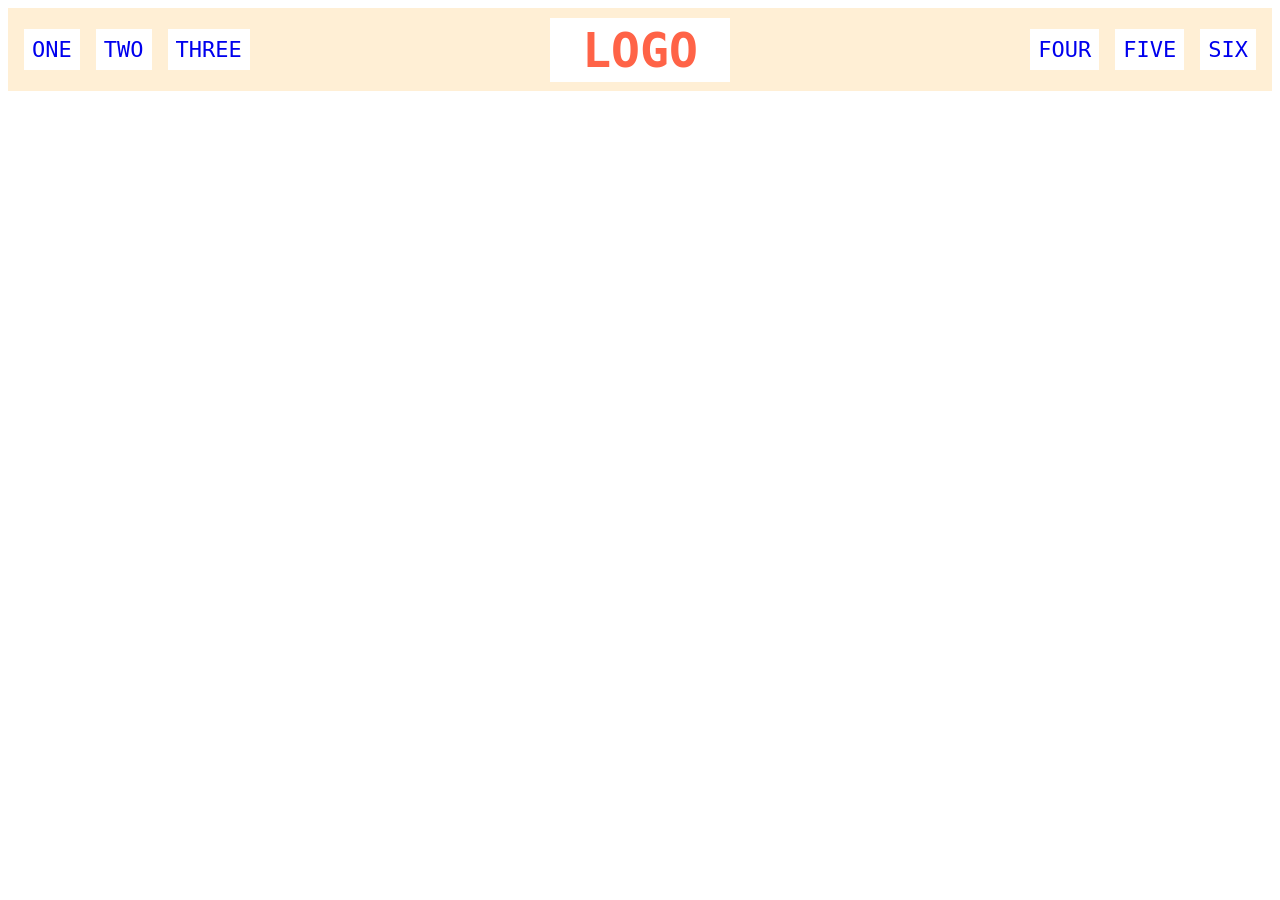
<file: foundations/flex/02-flex-header/index.html>
<!DOCTYPE html>
<html lang="en">
  <head>
    <meta charset="UTF-8">
    <meta http-equiv="X-UA-Compatible" content="IE=edge">
    <meta name="viewport" content="width=device-width, initial-scale=1.0">
    <title>Flex Header</title>
    <link rel="stylesheet" href="style.css">
  </head>
  <body>

    <div class="header">
      <div class="left-links">
        <ul>
          <li><a href="#">ONE</a></li>
          <li><a href="#">TWO</a></li>
          <li><a href="#">THREE</a></li>
        </ul>
      </div>

      <div class="logo">LOGO</div>

      <div class="right-links">
        <ul>
          <li><a href="#">FOUR</a></li>
          <li><a href="#">FIVE</a></li>
          <li><a href="#">SIX</a></li>
        </ul>
      </div>
      
    </div>
  </body>
</html>
</file>
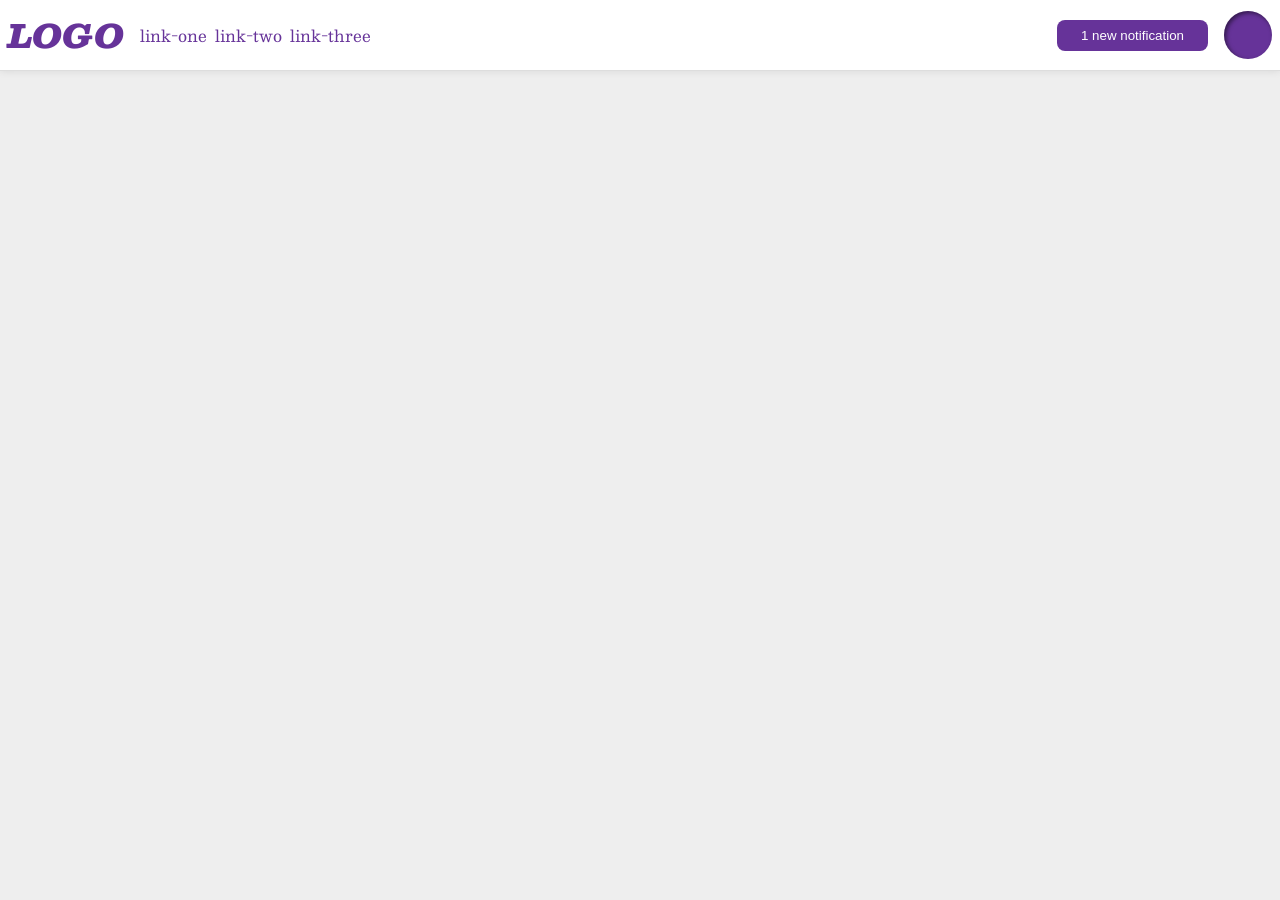
<file: foundations/flex/03-flex-header-2/index.html>
<!DOCTYPE html>
<html lang="en">
  <head>
    <meta charset="UTF-8">
    <meta http-equiv="X-UA-Compatible" content="IE=edge">
    <meta name="viewport" content="width=device-width, initial-scale=1.0">
    <title>Flex Header 2</title>
    <link rel="stylesheet" href="style.css">
  </head>
  <body>

    <div class="header">
      

      <div class="left">
        <!-- 1st child -->
        <div class="logo">
          LOGO
        </div>

        <!-- 2nd child -->
        <ul class="links">
          <li><a href="https://google.com">link-one</a></li>
          <li><a href="https://google.com">link-two</a></li>
          <li><a href="https://google.com">link-three</a></li>
        </ul>
      </div>

      <div class="right">
        <!-- 3rd child -->
        <button class="notifications">
          1 new notification
        </button>

        <!-- 4th child -->
        <div class="profile-image"></div>

        </div>
      </div>


  </body>
</html>
</file>
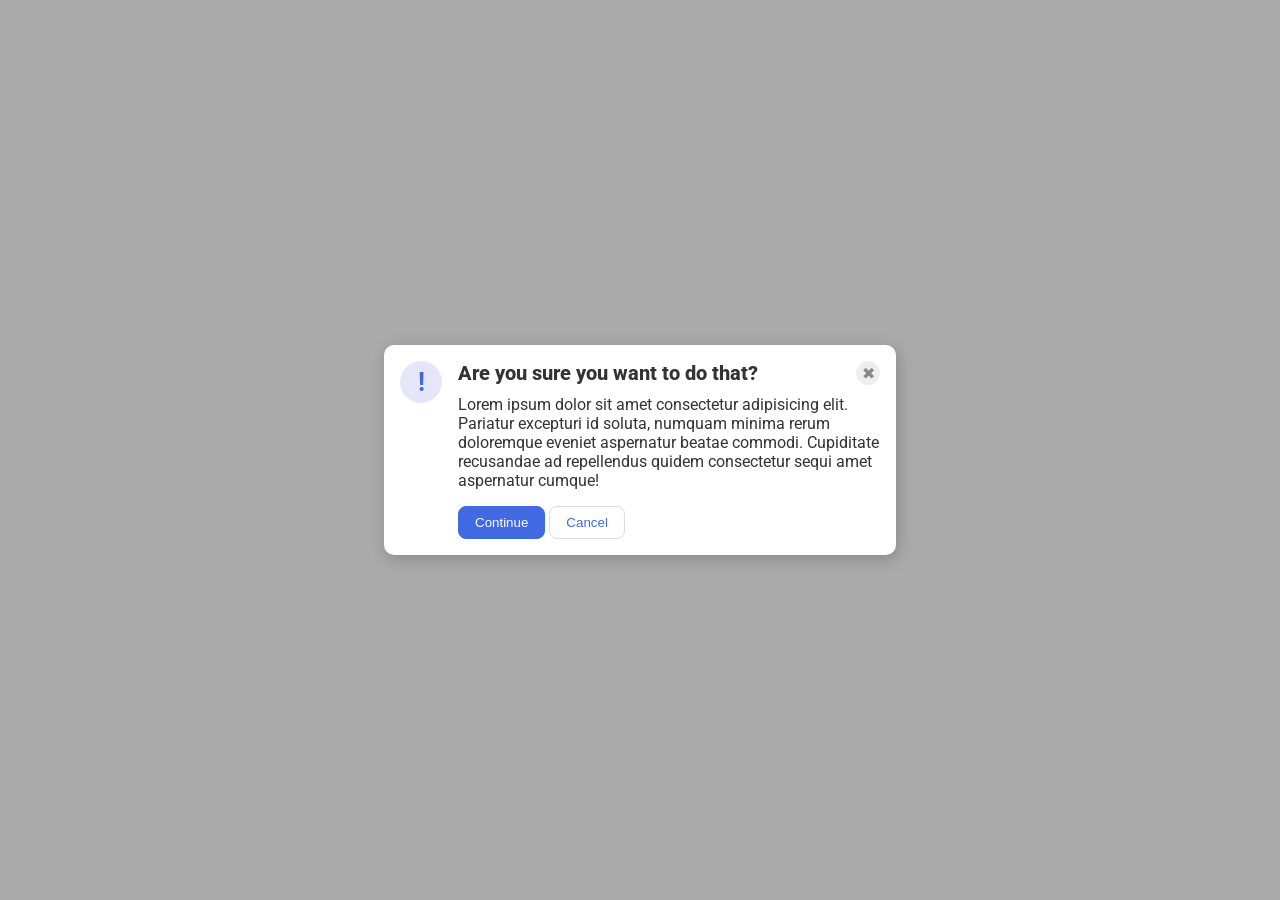
<file: foundations/flex/05-flex-modal/index.html>
<!DOCTYPE html>
<html lang="en">
  <head>
    <meta charset="UTF-8">
    <meta http-equiv="X-UA-Compatible" content="IE=edge">
    <meta name="viewport" content="width=device-width, initial-scale=1.0">
    <link rel="stylesheet" href="style.css">
    <title>Modal</title>
  </head>
  <body>
    <div class="modal">

      <div class="icon">!</div>
      
      <div class="content">

        <div class="header">Are you sure you want to do that?
            <button class="close-button">✖</button>    
        </div>

        <div class="text">Lorem ipsum dolor sit amet consectetur adipisicing elit. Pariatur excepturi id soluta, numquam minima rerum doloremque eveniet aspernatur beatae commodi. Cupiditate recusandae ad repellendus quidem consectetur sequi amet aspernatur cumque!</div>
        <button class="continue">Continue</button>
        <button class="cancel">Cancel</button>

      </div>

    </div>
  </body>
</html>
</file>
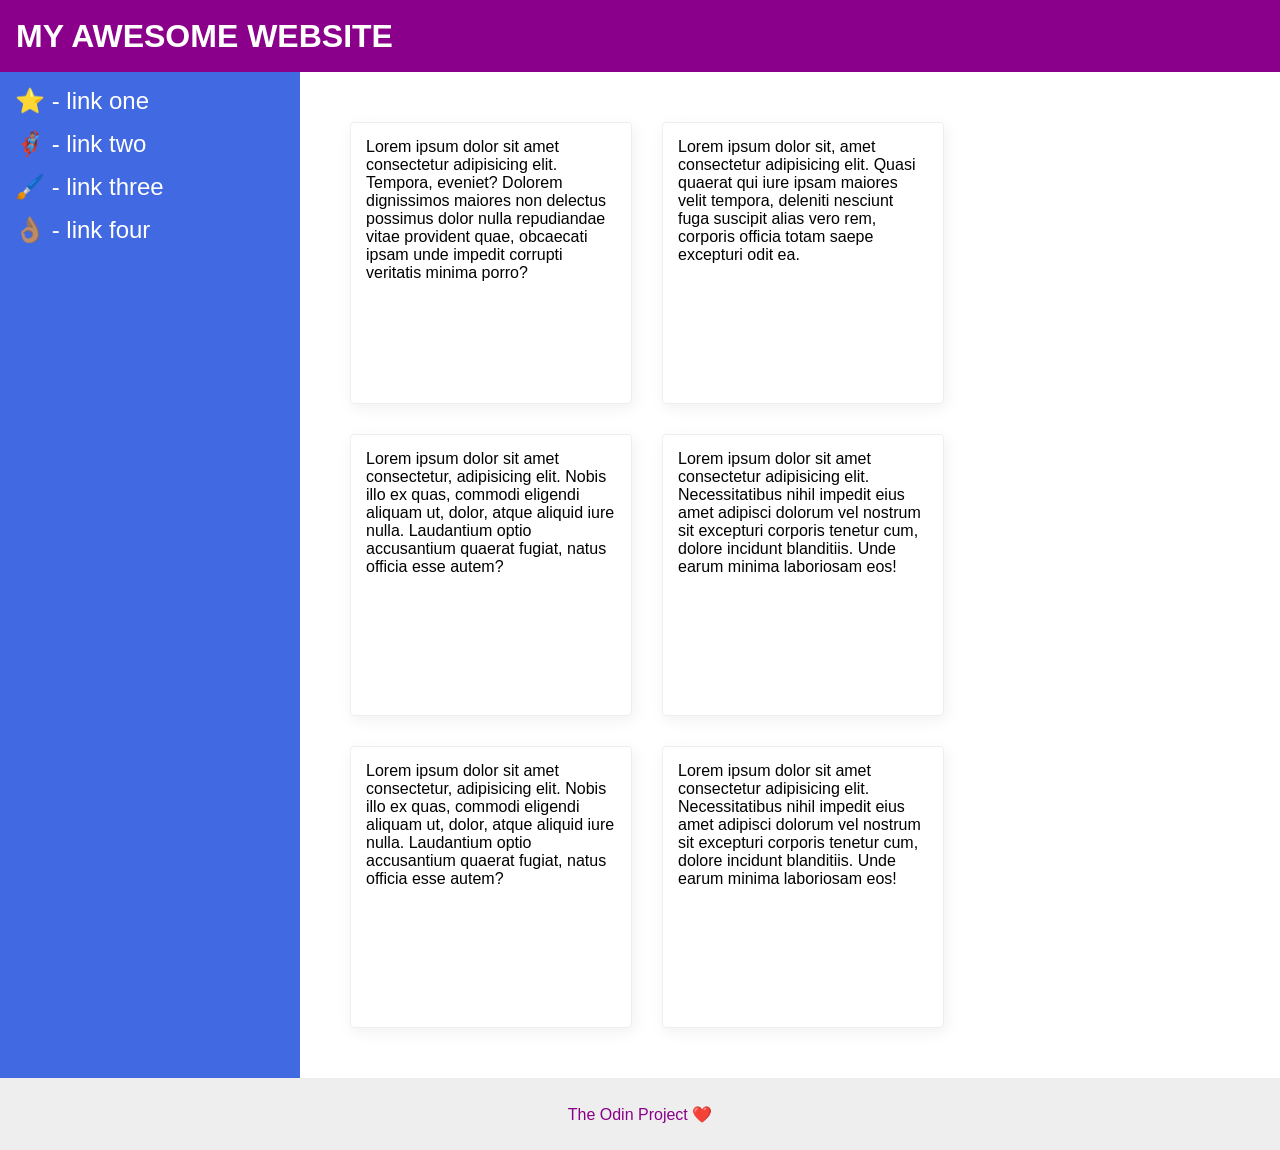
<file: foundations/flex/07-flex-layout-2/index.html>
<!DOCTYPE html>
<html lang="en">
  <head>
    <meta charset="UTF-8">
    <meta http-equiv="X-UA-Compatible" content="IE=edge">
    <meta name="viewport" content="width=device-width, initial-scale=1.0">
    <title>The Holy Grail</title>
    <link rel="stylesheet" href="style.css">
  </head>
  <body>

    <div class="header">
      MY AWESOME WEBSITE
    </div>
    
    <div class="content">
      <div class="sidebar">
        <ul>
          <li><a href="#">⭐ - link one</a></li>
          <li><a href="#">🦸🏽‍♂️ - link two</a></li>
          <li><a href="#">🖌️ - link three</a></li>
          <li><a href="#">👌🏽 - link four</a></li>
        </ul>
      </div>
      <div class="cards">
        <div class="card">Lorem ipsum dolor sit amet consectetur adipisicing elit. Tempora, eveniet? Dolorem dignissimos maiores non delectus possimus dolor nulla repudiandae vitae provident quae, obcaecati ipsam unde impedit corrupti veritatis minima porro?</div>
        <div class="card">Lorem ipsum dolor sit, amet consectetur adipisicing elit. Quasi quaerat qui iure ipsam maiores velit tempora, deleniti nesciunt fuga suscipit alias vero rem, corporis officia totam saepe excepturi odit ea.</div>
        <div class="card">Lorem ipsum dolor sit amet consectetur, adipisicing elit. Nobis illo ex quas, commodi eligendi aliquam ut, dolor, atque aliquid iure nulla. Laudantium optio accusantium quaerat fugiat, natus officia esse autem?</div>
        <div class="card">Lorem ipsum dolor sit amet consectetur adipisicing elit. Necessitatibus nihil impedit eius amet adipisci dolorum vel nostrum sit excepturi corporis tenetur cum, dolore incidunt blanditiis. Unde earum minima laboriosam eos!</div>
        <div class="card">Lorem ipsum dolor sit amet consectetur, adipisicing elit. Nobis illo ex quas, commodi eligendi aliquam ut, dolor, atque aliquid iure nulla. Laudantium optio accusantium quaerat fugiat, natus officia esse autem?</div>
        <div class="card">Lorem ipsum dolor sit amet consectetur adipisicing elit. Necessitatibus nihil impedit eius amet adipisci dolorum vel nostrum sit excepturi corporis tenetur cum, dolore incidunt blanditiis. Unde earum minima laboriosam eos!</div>
      </div>
    </div>
    
    <div class="footer">
      The Odin Project ❤️
    </div>

  </body>
</html>
</file>
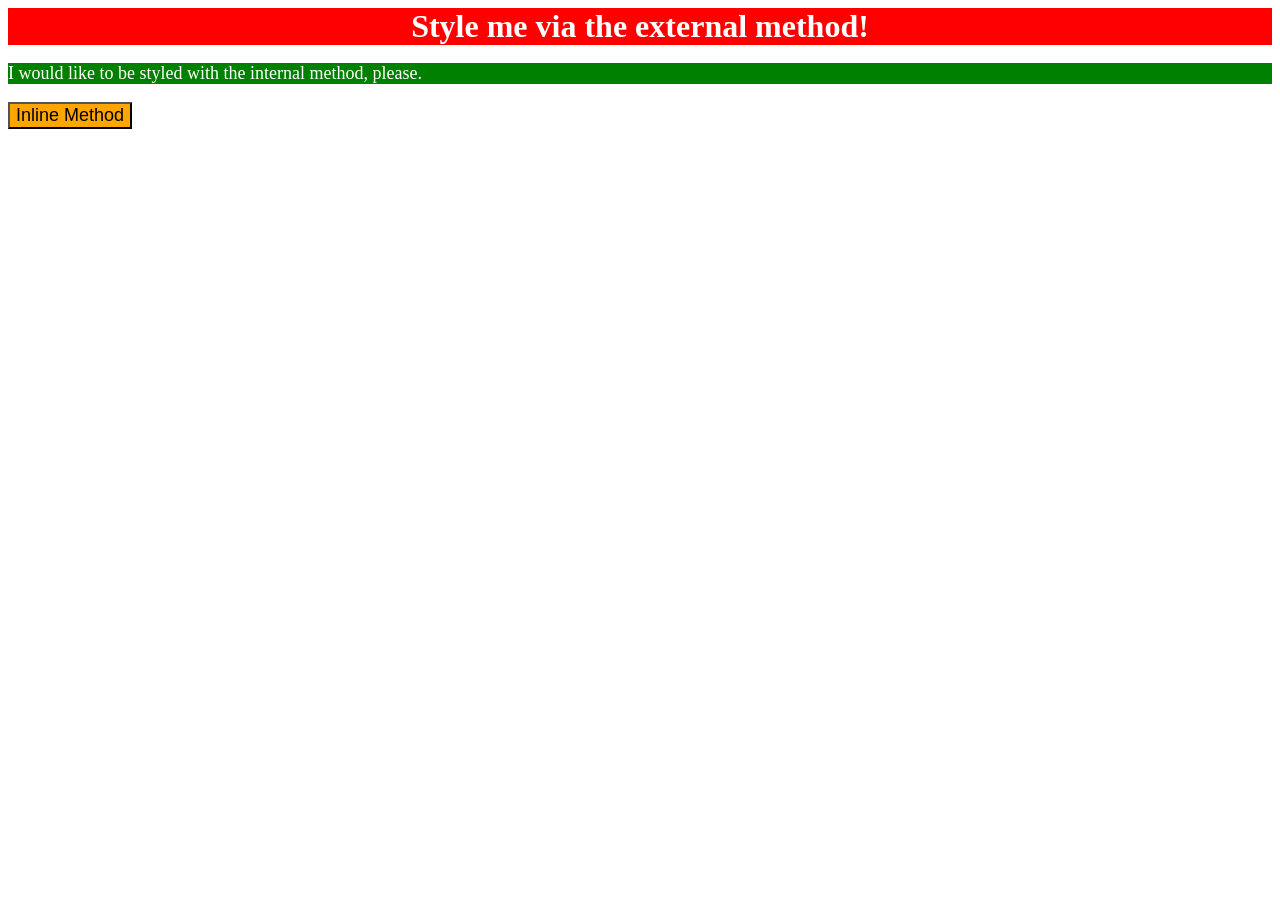
<file: foundations/intro-to-css/01-css-methods/index.html>
<!DOCTYPE html>
<html lang="en">
  <head>
    <meta charset="UTF-8">
    <meta http-equiv="X-UA-Compatible" content="IE=edge">
    <meta name="viewport" content="width=device-width, initial-scale=1.0">

    
    <link rel="stylesheet" href="./style.css">
    <style>
      p{
        background-color: green;
        color: white;
        font-size: 18px;
      }
    </style>

    <title>Methods for Adding CSS</title>
  </head>
  <body>
    <div>Style me via the external method!</div>
    <p>I would like to be styled with the internal method, please.</p>
    <button style="background-color: orange; font-size: 18px;">Inline Method</button>
  </body>
</html>
</file>
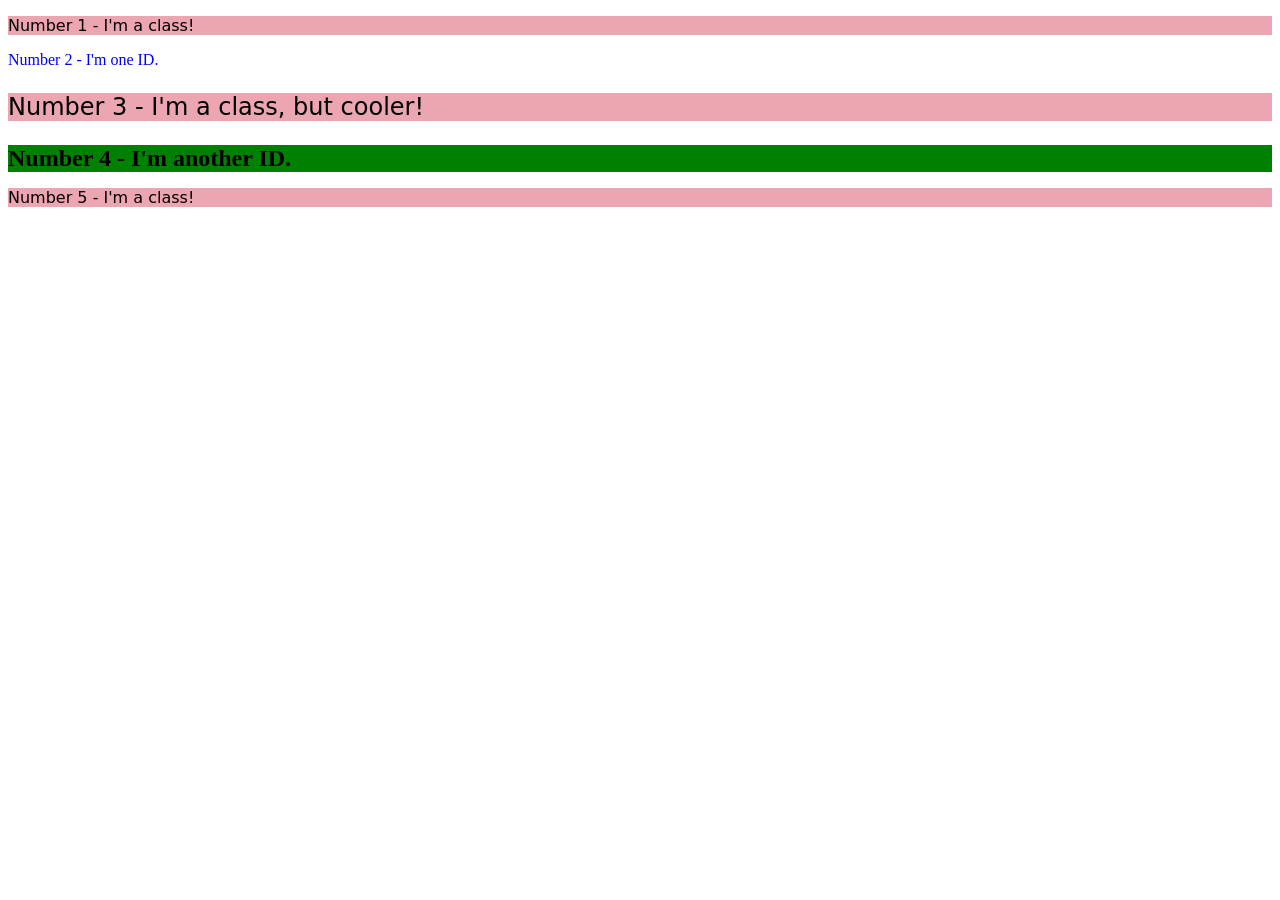
<file: foundations/intro-to-css/02-class-id-selectors/index.html>
<!DOCTYPE html>
<html lang="en">
  <head>
    <meta charset="UTF-8">
    <meta http-equiv="X-UA-Compatible" content="IE=edge">
    <meta name="viewport" content="width=device-width, initial-scale=1.0">
    <title>Class and ID Selectors</title>
    <link rel="stylesheet" href="style.css">
  </head>
  <body>
    <p class="odd">Number 1 - I'm a class!</p>
    <div id="even2">Number 2 - I'm one ID.</div>
    <p class="odd adjust-font-size">Number 3 - I'm a class, but cooler!</p>
    <div id="even4" class="adjust-font-size">Number 4 - I'm another ID.</div>
    <p class="odd">Number 5 - I'm a class!</p>
  </body>
</html>
</file>
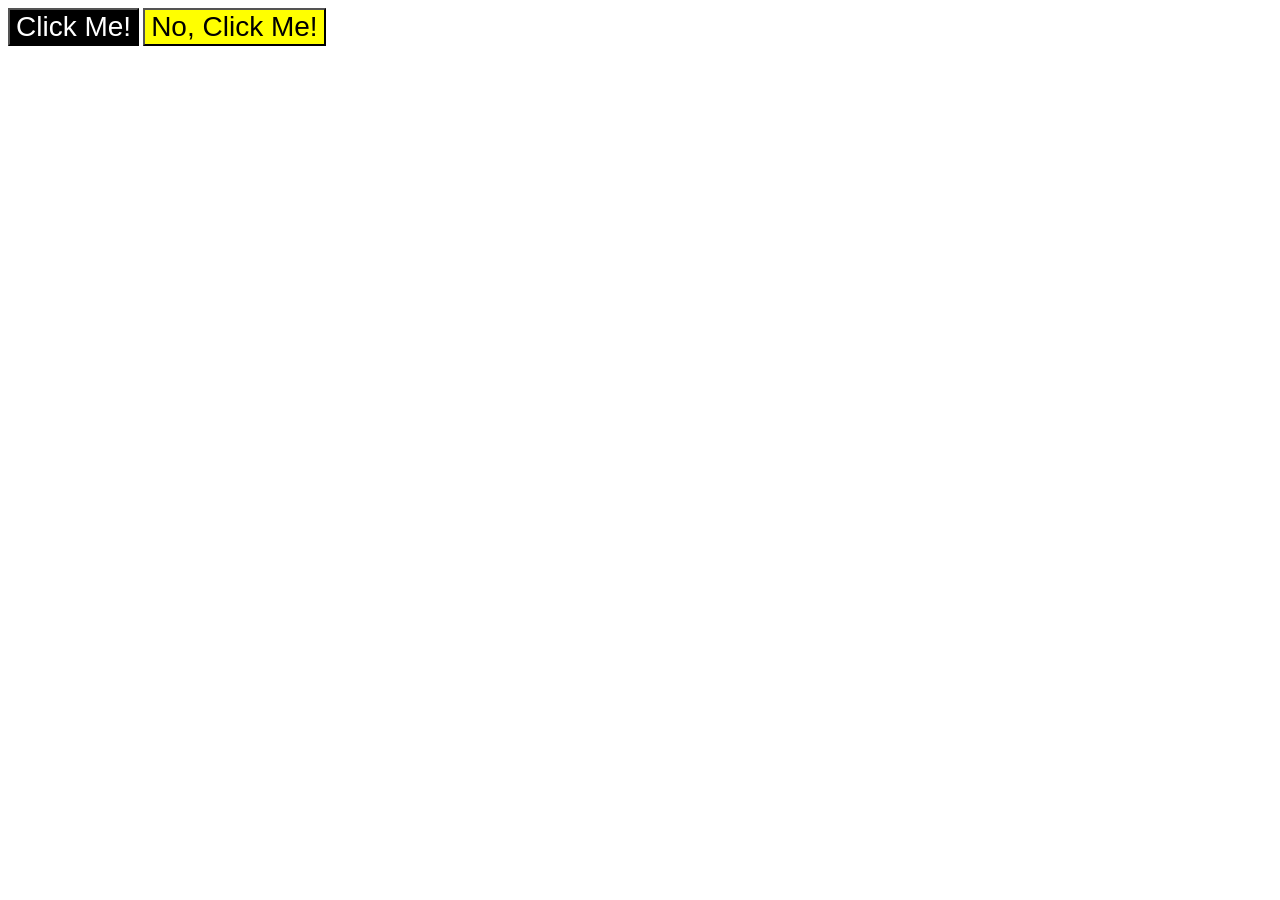
<file: foundations/intro-to-css/03-grouping-selectors/index.html>
<!DOCTYPE html>
<html lang="en">
  <head>
    <meta charset="UTF-8">
    <meta http-equiv="X-UA-Compatible" content="IE=edge">
    <meta name="viewport" content="width=device-width, initial-scale=1.0">
    <title>Grouping Selectors</title>
    <link rel="stylesheet" href="style.css">
  </head>
  <body>
    <button class="yes">Click Me!</button>
    <button class="no">No, Click Me!</button>
  </body>
</html>
</file>
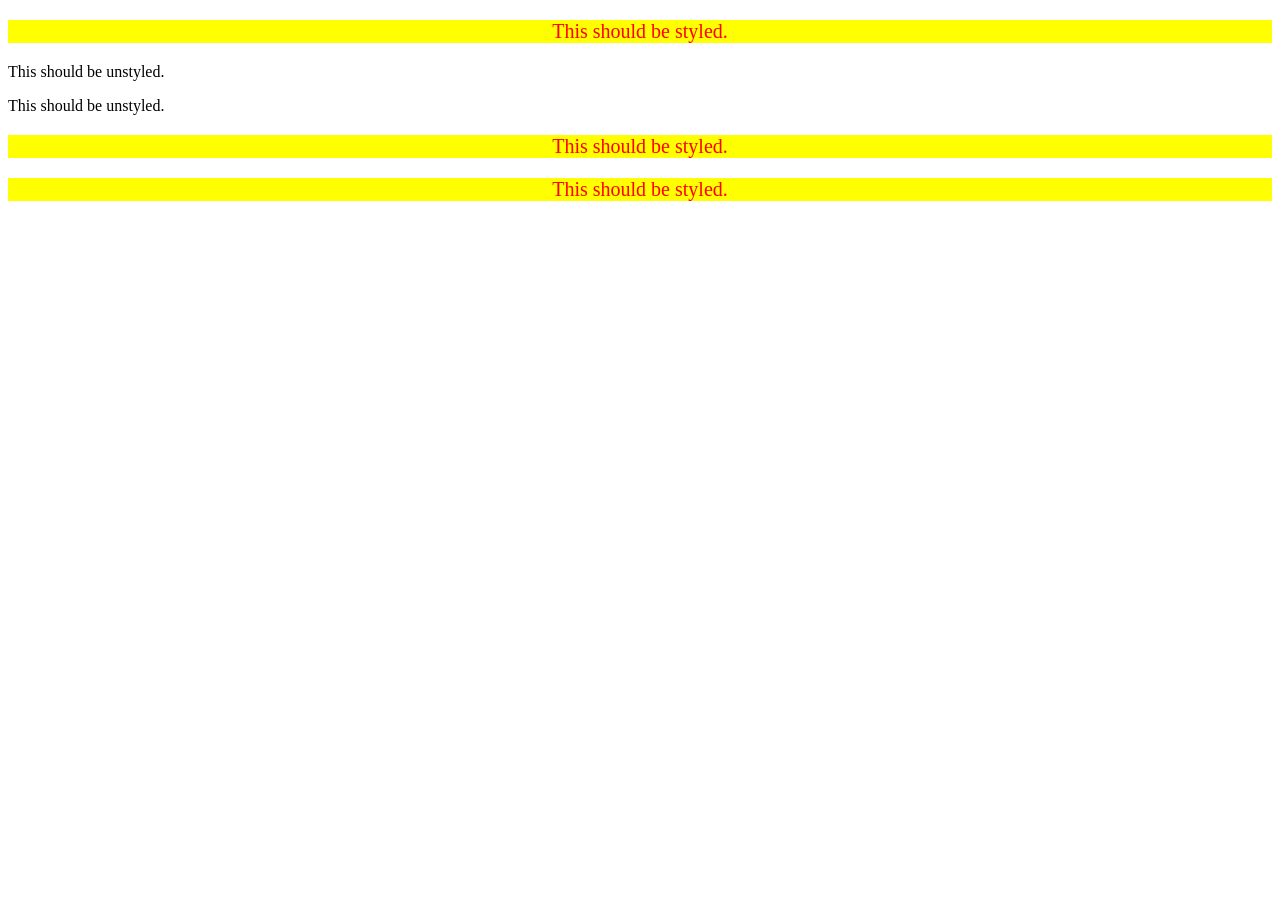
<file: foundations/intro-to-css/05-descendant-combinator/index.html>
<!DOCTYPE html>
<html lang="en">
  <head>
    <meta charset="UTF-8">
    <meta http-equiv="X-UA-Compatible" content="IE=edge">
    <meta name="viewport" content="width=device-width, initial-scale=1.0">
    <title>Descendant Combinator</title>
    <link rel="stylesheet" href="style.css">
  </head>
  <body>

    <div class="container">
      <p class="text">This should be styled.</p>
    </div>
    
    <p class="text">This should be unstyled.</p>
    <p class="text">This should be unstyled.</p>

    <div class="container">
      <p class="text">This should be styled.</p>
      <p class="text">This should be styled.</p>
    </div>

  </body>
</html>
</file>
<file: foundations/flex/02-flex-header/style.css>
.header  {
  font-family: monospace;
  background: papayawhip;
  display: flex;
  justify-content: space-between;
}

.logo {
  font-size: 48px;
  font-weight: 900;
  color: tomato;
  background: white;
  padding: 4px 32px;
  margin: auto;
}

ul {
  /* this removes the dots on the list items*/
  list-style-type: none;

  display: flex;
  padding: 16px; /* The browser gives by default padding to ul, so hard coding it */
  gap: 16px;
}

a {
  font-size: 22px;
  background: white;
  padding: 8px;
  /* this removes the line under the links */
  text-decoration: none;
}
</file>
<file: foundations/flex/03-flex-header-2/style.css>
/* this is some magical font-importing.  
you'll learn about it later. */
@import url('https://fonts.googleapis.com/css2?family=Besley:ital,wght@0,400;1,900&display=swap');

body {
  margin: 0;
  background: #eee;
  font-family: Besley, serif;
}

.header {
  background: white;
  border-bottom: 1px solid #ddd;
  box-shadow: 0 0 8px rgba(0,0,0,.1);
  /* changes */
  padding: 8px;
  display: flex;
  justify-content: space-between;
  align-items: center;
}

.profile-image {
  background: rebeccapurple;
  box-shadow: inset 2px 2px 4px rgba(0,0,0,.5);
  border-radius: 50%;
  width: 48px;
  height: 48px;
}

.logo {
  color: rebeccapurple;
  font-size: 32px;
  font-weight: 900;
  font-style: italic;
}

button {
  border: none;
  border-radius: 8px;
  background: rebeccapurple;
  color: white;
  padding: 8px 24px;
}

a {
  /* this removes the line under our links */
  text-decoration: none;
  color: rebeccapurple;
}

ul {
  list-style-type: none;
  /* changes */
  display: flex;
  gap: 8px;
  margin: 0;
  padding: 0;
}

.left, .right{
  display: flex;
  align-items: center;
  gap: 16px;
}
</file>
<file: foundations/flex/05-flex-modal/style.css>
@import url('https://fonts.googleapis.com/css2?family=Roboto:wght@400;700&display=swap');

html, body {
  height: 100%;
}

body {
  font-family: Roboto, sans-serif;
  margin: 0;
  background: #aaa;
  color: #333;
  /* I'll give you this one for free lol */
  display: flex;
  align-items: center;
  justify-content: center;
}

.modal {
  background: white;
  width: 480px;
  border-radius: 10px;
  box-shadow: 2px 4px 16px rgba(0,0,0,.2);

  /* changes */
  display: flex;
  gap: 16px;
  padding: 16px;

}

.icon {
  color: royalblue;
  font-size: 26px;
  font-weight: 700;
  background: lavender;
  width: 42px;
  height: 42px;
  border-radius: 50%;
  display: flex;
  align-items: center;
  justify-content: center;

  /* changes */
  flex-shrink: 0;

}

.close-button {
  background: #eee;
  border-radius: 50%;
  color: #888;
  font-weight: 400;
  font-size: 16px;
  height: 24px;
  width: 24px;
  display: flex;
  align-items: center;
  justify-content: center;
  border: 1px solid #eee;
  padding: 0;
}

button {
  cursor: pointer;
  padding: 8px 16px;
  border-radius: 8px;
}

button.continue {
  background: royalblue;
  border: 1px solid royalblue;
  color: white;
}

button.cancel {
  background: white;
  border: 1px solid #ddd;
  color: royalblue;
}


/* changes */
.header{
  display: flex;
  justify-content: space-between;
  font-size: 20px;
  font-weight: 800;
  margin-bottom: 10px;
}

.text{
  margin-bottom: 16px;
}
</file>
<file: foundations/flex/07-flex-layout-2/style.css>
body {
  font-family: -apple-system, BlinkMacSystemFont, 'Segoe UI', Roboto, Oxygen, Ubuntu, Cantarell, 'Open Sans', 'Helvetica Neue', sans-serif;
  margin: 0;
  min-height: 100vh;
  /* changes */
  display: flex;
  flex-direction: column;
}

.header {
  height: 72px;
  background: darkmagenta;
  color: white;
  font-size: 32px;
  font-weight: 900;

  display: flex;
  justify-content: flex-start;
  align-items: center;
  padding: 0px 16px;
}

/* changes */
.content{
  flex: 1;
  display: flex;
}

.sidebar {
  width: 300px;
  background: royalblue;
  box-sizing: border-box;
  flex-shrink: 0;

}
ul{
  list-style-type: none;
  margin: 15px;
  padding: 0;
  display: flex;
  flex-direction: column;
  gap: 15px;
}
ul li a{
  text-decoration: none;
  font-size: 24px;
  color: white;
}

.cards{
  padding: 50px;
  display: flex;
  flex-wrap: wrap;
  gap: 30px;
}

.card {
  border: 1px solid #eee;
  box-shadow: 2px 4px 16px rgba(0,0,0,.06);
  border-radius: 4px;
  height: 250px;
  width: 250px;
  padding: 15px;
}

.footer {
  height: 72px;
  background: #eee;
  color: darkmagenta;
  
  display: flex;
  justify-content: center;
  align-items: center;
}
</file>
<file: foundations/intro-to-css/01-css-methods/style.css>
div{
    background-color: red;
    color: white;
    font-size: 32px;
    text-align: center;
    font-weight: bold;
}
</file>
<file: foundations/intro-to-css/02-class-id-selectors/style.css>
/* Add CSS Styling */
.odd{
    background-color: rgb(235, 166, 177);
    font-family: Verdana, 'DejaVu Sans', 'sans-serif';
}

#even2{
    color: #0000ff;
}

.adjust-font-size{
    font-size: 24px;
}

#even4{
    background-color: green;
    font-size: 24px;
    font-weight: bold;
}
</file>
<file: foundations/intro-to-css/03-grouping-selectors/style.css>
/* Add CSS Styling */
.yes{
    background-color: black;
    color: white;
}
.no{
    background-color: yellow;
}
.yes,.no{
    font-size: 28px;
    font-family: Helvetica,'Times New Roman', sans-serif;
}
</file>
<file: foundations/intro-to-css/05-descendant-combinator/style.css>
/* Add CSS Styling */

.container p{
    background-color: yellow;
    color: red;
    font-size: 20px;
    text-align: center;
}
</file>
